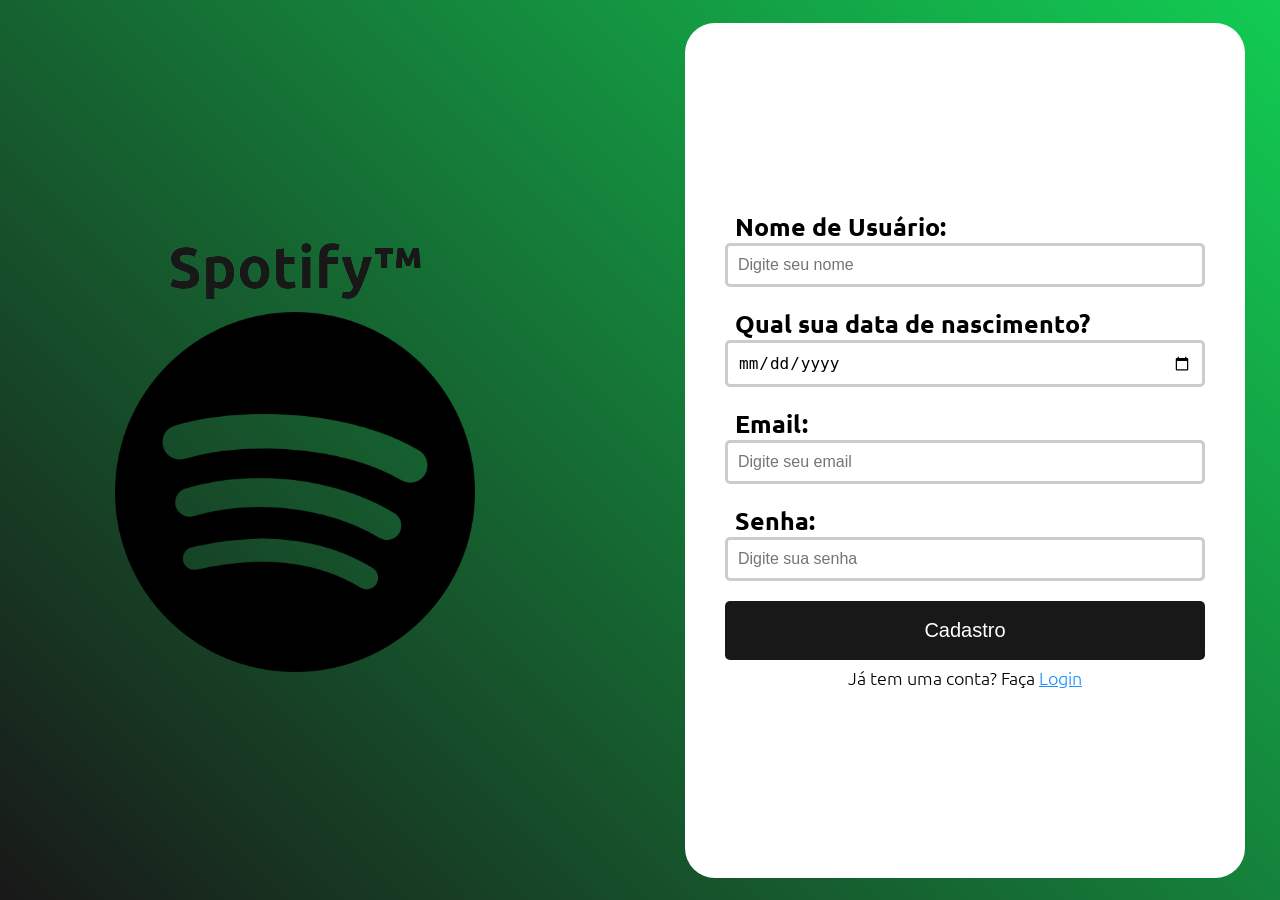
<file: index.html>
<!DOCTYPE html>
<html>

<head>
  <meta charset="utf-8">
  <meta name="viewport" content="width=device-width">
  <title>Spotify</title>
  <link rel="preconnect" href="https://fonts.googleapis.com">
  <link rel="preconnect" href="https://fonts.gstatic.com" crossorigin>
  <link
    href="https://fonts.googleapis.com/css2?family=Shantell+Sans:ital,wght@0,300..800;1,300..800&family=Ubuntu:ital,wght@0,300;0,400;0,500;0,700;1,300;1,400;1,500;1,700&display=swap"
    rel="stylesheet">
  <link rel="shortcut icon" href="./src/img/pngegg.png" type="image/x-icon">
  <link href="./src/css/reset.css" rel="stylesheet" type="text/css">
  <link href="./src/css/style.css" rel="stylesheet" type="text/css">
</head>

<body>
  <main>
    <div class="logo">
      <h1>Spotify™</h1>
      <img src="./src/img/pngegg (1).png" alt="Spotify logo">
    </div>
    <div class="form">
      <form id="registrationForm" action="" method="post">
        <div class="input">
          <label for="username">Nome de Usuário:</label>
          <input type="text" id="username" name="username" placeholder="Digite seu nome">
          <span id="usernameError" style="color: red;font-size: small;font-weight: 500;"></span>
        </div>
        <div class="input">
          <label for="date">Qual sua data de nascimento?</label>
          <input type="date" id="date" name="date">
          <span id="dateError" style="color: red;font-size: small;font-weight: 500;"></span>
        </div>
        <div class="input">
          <label for="email">Email:</label>
          <input type="email" id="email" name="email" placeholder="Digite seu email">
          <span id="emailError" style="color: red;font-size: small;font-weight: 500;"></span>
        </div>
        <div class="input">
          <label for="password">Senha:</label>
          <input type="password" id="password" name="password" placeholder="Digite sua senha">
          <span id="passwordError" style="color: red;font-size: small;font-weight: 500;"></span>
        </div>
        <div class="redirection">
          <button type="submit">Cadastro</button>
          <p style="align-self: center;font-weight: 300;font-size: 18px;padding: 6px 0 0;">Já tem uma conta? Faça
            <a href="" style="text-decoration: underline;color: dodgerblue;">Login</a>
          </p>
        </div>
      </form>
    </div>
  </main>
  <script>
    document.getElementById('registrationForm').addEventListener('submit', function (event) {
      event.preventDefault();

      var date = document.getElementById('date');
      var username = document.getElementById('username');
      var email = document.getElementById('email');
      var password = document.getElementById('password');

      document.getElementById('usernameError').textContent = '';
      document.getElementById('emailError').textContent = '';
      document.getElementById('passwordError').textContent = '';
      document.getElementById('dateError').textContent = '';

      var isValid = true;

      if (!username.value) {
        document.getElementById('usernameError').textContent = 'Por favor, preencha o nome de usuário.';
        isValid = false;
      }

      if (!email.value) {
        document.getElementById('emailError').textContent = 'Por favor, preencha o email.';
        isValid = false;
      } else if (!isValidEmail(email.value)) {
        document.getElementById('emailError').textContent = 'Por favor, insira um email válido.';
        isValid = false;
      }

      if (!password.value) {
        document.getElementById('passwordError').textContent = 'Por favor, preencha a senha.';
        isValid = false;
      } else if (password.value.length < 8) {
        document.getElementById('passwordError').textContent = 'A senha deve ter pelo menos 8 caracteres.';
        isValid = false;
      }

      if (!date.value) {
        document.getElementById('dateError').textContent = 'Por favor, preencha a data de nascimento.';
        isValid = false;
      } else if (getAge(date.value) < 13) {
        document.getElementById('dateError').textContent = 'Você precisa ter pelo menos 13 anos para se cadastrar.';
        isValid = false;
      }

      if (isValid) {
        armazenarIdUsuario();
        window.location.href = './src/SPOTIFY/musicas.html';
      }
    });

    function isValidEmail(email) {
      var emailRegex = /^[^\s@]+@[^\s@]+\.[^\s@]+$/;
      return emailRegex.test(email);
    }

    function getAge(date) {
      var today = new Date();
      var birthDate = new Date(date);
      var age = today.getFullYear() - birthDate.getFullYear();
      var m = today.getMonth() - birthDate.getMonth();
      if (m < 0 || (m === 0 && today.getDate() < birthDate.getDate())) {
        age--;
      }
      return age;
    }

    function armazenarIdUsuario() {
      const idUsuario = document.getElementById('username').value;
      sessionStorage.setItem('idUsuario', idUsuario);
    }
  </script>
</body>
</html>
</file>
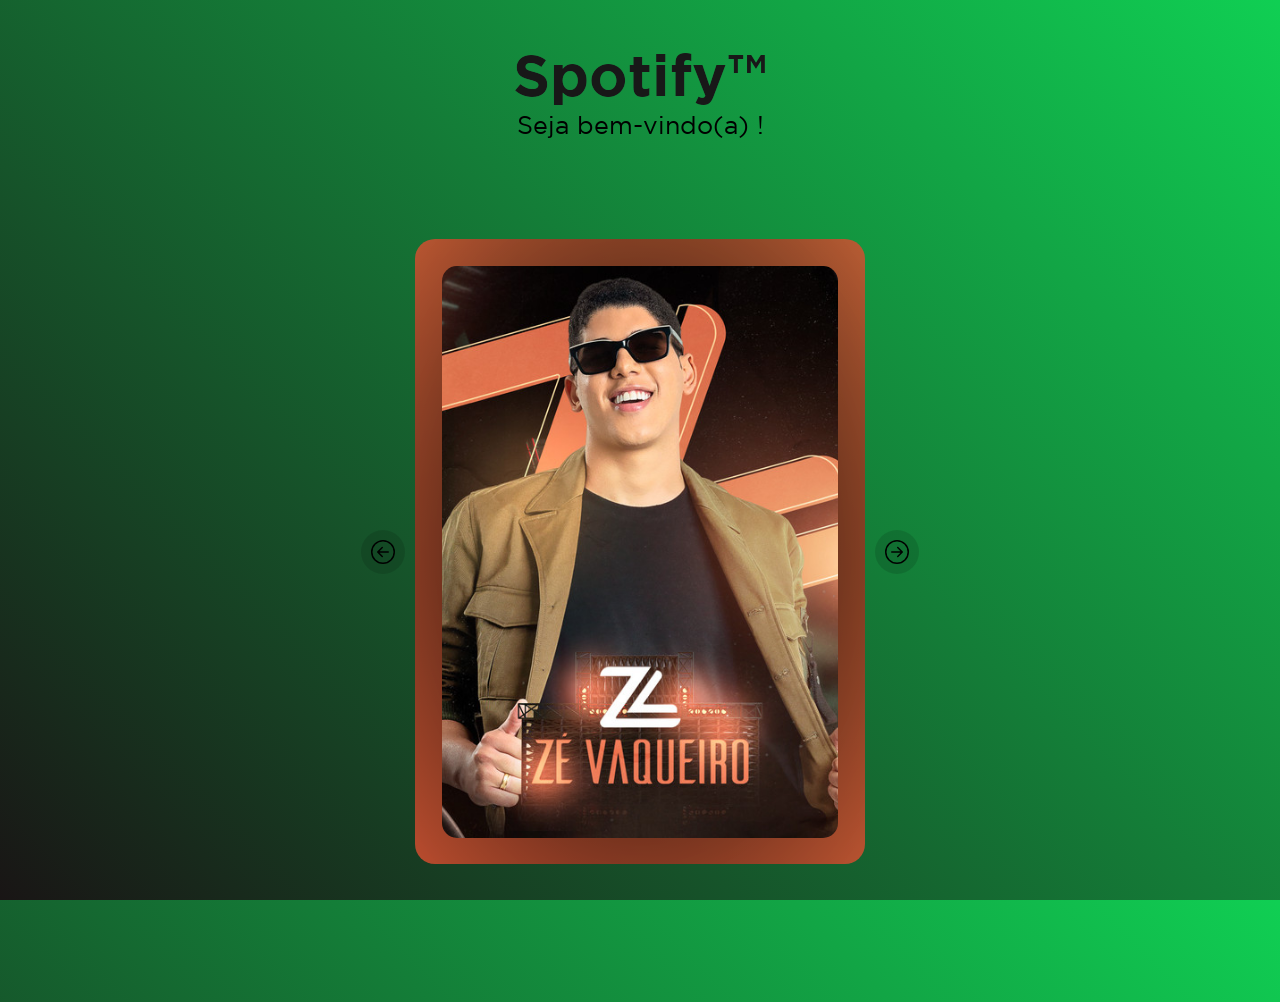
<file: src/SPOTIFY/musicas.html>
<!DOCTYPE html>
<html lang="en">

<head>
  <meta charset="UTF-8">
  <meta name="viewport" content="width=device-width, initial-scale=1.0">
  <link rel="stylesheet" href="./style.css">
  <link rel="shortcut icon" href="../img/pngegg.png" type="image/x-icon">
  <script defer src="https://cdnjs.cloudflare.com/ajax/libs/gsap/3.12.3/gsap.min.js"></script>
  <script defer src="./main.js"></script>
  <title>Musics | Spotify</title>
</head>

<body>
  <main>
    <div class="welcome">
      <h1>Spotify™</h1>
      <h2 style="color: black;">Seja bem-vindo(a) <span id="id-usuario"></span>!</h2>
    </div>
    <div class="container">
      <button id="prev">
        <svg xmlns="http://www.w3.org/2000/svg" width="24" height="24" fill="currentColor"class="bi bi-arrow-left-circle" viewBox="0 0 16 16">
          <path fill-rule="evenodd"d="M1 8a7 7 0 1 0 14 0A7 7 0 0 0 1 8m15 0A8 8 0 1 1 0 8a8 8 0 0 1 16 0m-4.5-.5a.5.5 0 0 1 0 1H5.707l2.147 2.146a.5.5 0 0 1-.708.708l-3-3a.5.5 0 0 1 0-.708l3-3a.5.5 0 1 1 .708.708L5.707 7.5z" />
        </svg>
      </button>
      <div class="center">
        <div class="items" style="transform: translateX(-10px);">
          <div class="item ze-vaqueiro">
            <div class="card">
              <img class="image" src="../img/zé-vaqueiro.jfif" />
            </div>
          </div>
          <div class="item pericles">
            <div class="card">
              <img class="image" src="../img/pericles.jfif" />
            </div>
          </div>
          <div class="item tarso">
            <div class="card">
              <img class="image" src="../img/tarso.jfif" />
            </div>
          </div>
          <div class="item matue">
            <div class="card">
              <img class="image" src="../img/matue.jfif" />
            </div>
          </div>
          <div class="item teto">
            <div class="card">
              <img class="image" src="../img/teto.jfif" />
            </div>
          </div>
          <div class="item ugovhb">
            <div class="card">
              <img class="image" src="../img/ugo.jfif" />
            </div>
          </div>
        </div>
      </div>
      <button id="next">
        <svg xmlns="http://www.w3.org/2000/svg" width="24" height="24" fill="currentColor"class="bi bi-arrow-right-circle" viewBox="0 0 16 16">
          <path fill-rule="evenodd"d="M1 8a7 7 0 1 0 14 0A7 7 0 0 0 1 8m15 0A8 8 0 1 1 0 8a8 8 0 0 1 16 0M4.5 7.5a.5.5 0 0 0 0 1h5.793l-2.147 2.146a.5.5 0 0 0 .708.708l3-3a.5.5 0 0 0 0-.708l-3-3a.5.5 0 1 0-.708.708L10.293 7.5z" />
        </svg>
      </button>
    </div>
  </main>
  <script>
    const idUsuario = sessionStorage.getItem('idUsuario');
    document.getElementById('id-usuario').innerHTML = idUsuario;
  </script>
</body>

</html>
</file>
<file: src/css/style.css>
body {
  font-family: "Ubuntu", cursive;
  font-weight: 300;
  overflow: hidden;
  background: linear-gradient(45deg, #181818, #12cc53);
}

body::before {
  content: '';
  position: fixed;
  width: 100%;
  height: 100%;
  background: linear-gradient(-45deg, #181818, #12cc53);
  opacity: 0;
  animation: bg 2800ms ease-in-out 0s infinite alternate-reverse;
  z-index: -1;
}
@keyframes bg {
  0% {
    opacity: 0;
  }

  100% {
    opacity: 1;
  }
}

main {
  height: 100vh;
  display: flex;
  flex-direction: row;
  align-items: center;
  justify-content: space-between;
  padding: 0 35px;
}

h1{
  font-size: 58px;
  background: #1ed760;
  -webkit-text-fill-color: transparent;
  background-clip: text;
  color: transparent;
}
h1::before{
  content: 'Spotify™';
  width: 256px;
  height: 73px;
  position: fixed;
  background: #181818;
  animation: bg 2800ms cubic-bezier(0.88, 0.01, 0.13, 1) infinite alternate-reverse;
  z-index: 1;
  -webkit-text-fill-color: transparent;
  background-clip: text;
  color: transparent;
}


.logo{
  display: flex;
  flex-direction: column;
  align-items: center;
  gap: 10px;
  padding: 0 0 0 80px;
}

img{
  width: 360px;
  height: 360px;
}

.form{
  background: white;
  height: 95vh;
  width: 560px;
  border-radius: 30px;
  padding: 20px 40px;
  display: flex;
  align-items: stretch;
  flex-direction: column;
  justify-content: space-evenly;
}

form{
  display: flex;
  flex-direction: column;
  gap: 20px;
}

.input {
  display: flex;
  flex-direction: column;
}

.input label {
  font-weight: 600;
  font-size: 25px;
  padding: 0 0 0 10px;
}

.input input {
  border: 3px solid #ccc;
  border-radius: 5px;
  padding: 10px;
  transition: border 0.5s;
  font-size: 16px;
}

.input input::selection {
  background: #169c46;
}

.input input:focus {
  border: 1px solid #181818;
}

button {
  background-color: #181818;
  color: #ffffff;
  font-size: 20px;
  font-weight: 500;
  border: none;
  border-radius: 5px;
  padding: 18px;
}

.redirection{
  display: flex;
  flex-direction: column;
}
</file>
<file: src/SPOTIFY/style.css>
@font-face {
  font-family: 'spotify';
  src: url('../css/font/GothamBook.ttf') format('truetype');
  font-weight: normal;
  font-style: normal;
}
@font-face {
  font-family: 'spotify-bold';
  src: url('../css/font/GothamBold.ttf') format('truetype');
}
body {
  font-family: 'spotify', sans-serif;
  margin: 0;
  background: linear-gradient(45deg, #191515, #10cf53);
  width: 100vw;
  height: 100vh;
  overflow: hidden;
}
body::before {
  content: '';
  position: fixed;
  width: 100%;
  height: 100%;
  background: linear-gradient(-45deg, #191515, #10cf53);
  opacity: 0;
  animation: bg 2800ms ease-in-out 0s infinite alternate-reverse;
  z-index: -1;
}
@keyframes bg {
  0% {
    opacity: 0;
  }

  100% {
    opacity: 1;
  }
}

.welcome{
  display: flex;
  flex-direction: column;
  align-items: center;
}

h1{
  font-family: 'spotify-bold', sans-serif;
  font-size: 58px;
  background: #1ed760;
  -webkit-text-fill-color: transparent;
  background-clip: text;
  color: transparent;
}
h1::before{
  content: 'Spotify™';
  width: 256px;
  height: 73px;
  position: fixed;
  background: #181818;
  animation: pulse 2800ms cubic-bezier(0.88, 0.01, 0.13, 1) infinite alternate-reverse;
  z-index: 1;
  -webkit-text-fill-color: transparent;
  background-clip: text;
  color: transparent;
}
@keyframes pulse {
  0% {
    opacity: 1;
  }

  100% {
    opacity: 0;
  }
}
h2{
  margin: -38px 0;
  font-weight: 300;
  font-size: 25px;
}

.container {
  display: flex;
  align-items: center;
  justify-content: center;
  width: 100vw;
  height: 100vh;
  gap: 10px;
}

button {
  display: flex;
  background-color: #0000001f;
  border: none;
  border-radius: 40px;
  padding: 10px;
  cursor: pointer;
}

.center {
  display: flex;
  justify-content: center;
  align-items: center;
  overflow: hidden;
  background: radial-gradient(#000000, #0000001a);
  border-radius: 20px;
  height: 625px;
  width: 450px;
  transition: background-color 1.2s ease;
}

.items {
  display: flex;
  transition: transform 1.2s linear(0 0%, 0.22 2.1%, 0.86 6.5%, 1.11 8.6%, 1.3 10.7%, 1.35 11.8%, 1.37 12.9%, 1.37 13.7%, 1.36 14.5%, 1.32 16.2%, 1.03 21.8%, 0.94 24%, 0.89 25.9%, 0.88 26.85%, 0.87 27.8%, 0.87 29.25%, 0.88 30.7%, 0.91 32.4%, 0.98 36.4%, 1.01 38.3%, 1.04 40.5%, 1.05 42.7%, 1.05 44.1%, 1.04 45.7%, 1 53.3%, 0.99 55.4%, 0.98 57.5%, 0.99 60.7%, 1 68.1%, 1.01 72.2%, 1 86.7%, 1 100%);
  height: 650px;
  width: 450px;
}

.item {
  flex: 0 0 auto;
  scale: 0.8;
}

.card {
  display: block;
  height: 650px;
  width: 450px;
  color: #fff;
  border-radius: 17px;
  overflow: hidden;
  margin: 0 10px;
  transition: transform 0.5s ease;
}

.image {
  height: 100%;
  width: 100%;
  object-fit: cover;
  filter: grayscale(100);
  pointer-events: none;
  transition: filter 1.2s ease;
}

.item.active .card {
  transform: scale(1.1);
}
.item.active .image {
  filter:none;
}
</file>
